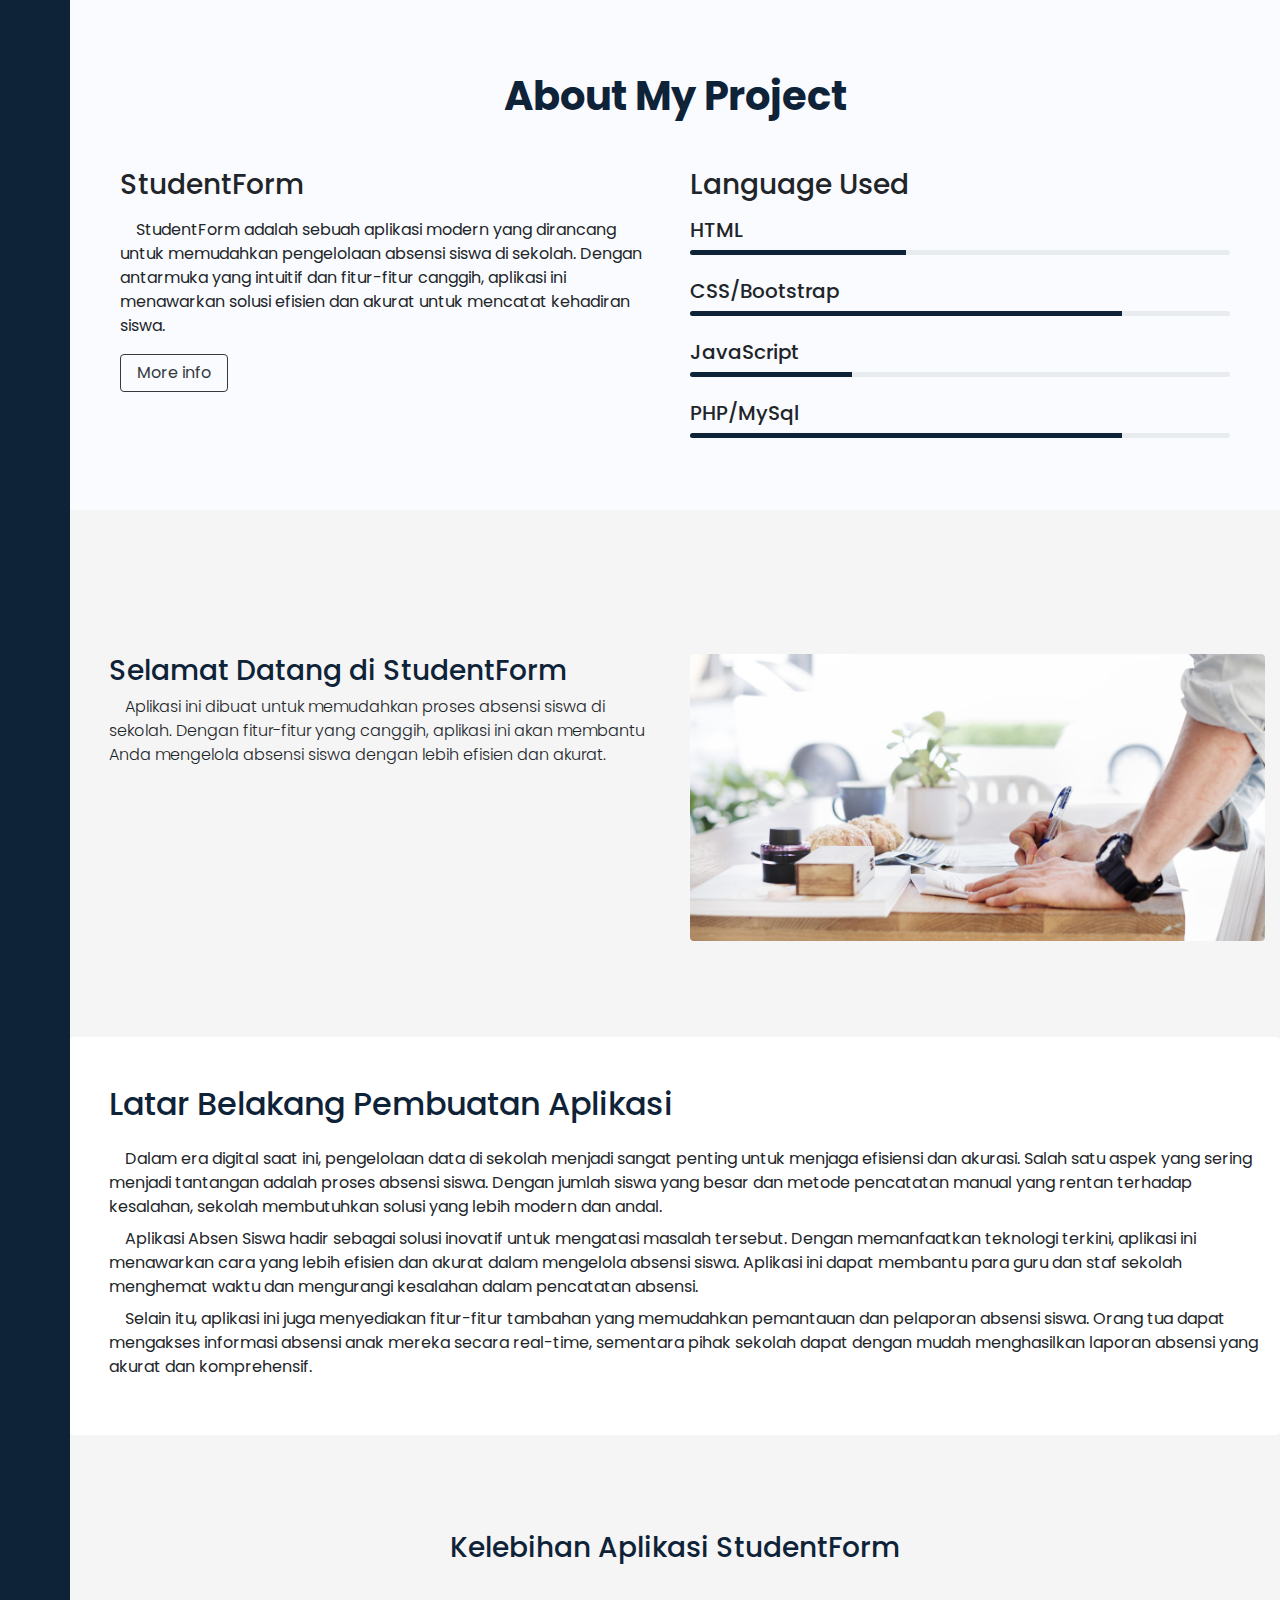
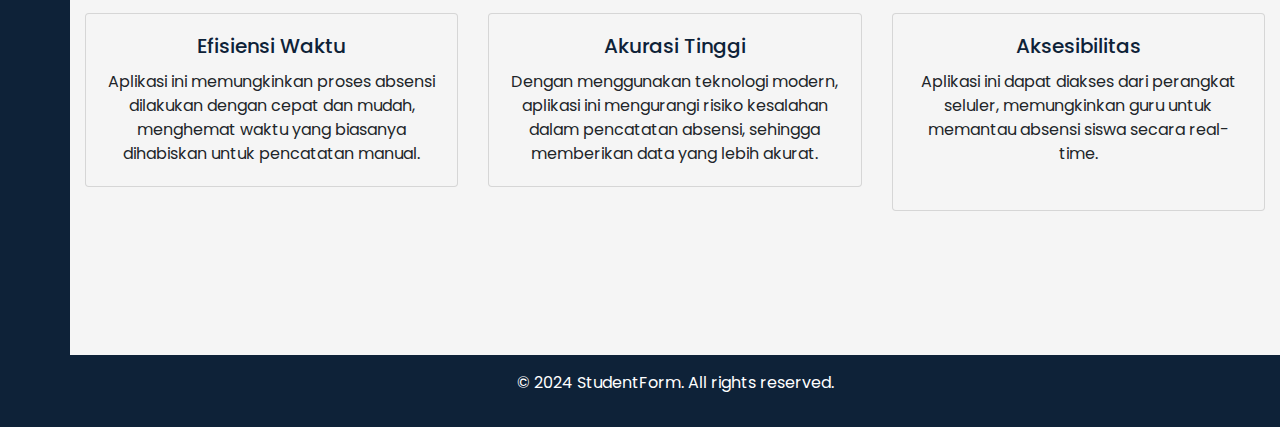
<file: aplikasiabsen1/index.html>
<!DOCTYPE html>
<html lang="en">
<head>
    <meta charset="UTF-8">
    <meta name="viewport" content="width=device-width, initial-scale=1.0">
    <title>Aplikasi Absensi</title>
    <link rel="stylesheet" href="https://maxcdn.bootstrapcdn.com/bootstrap/4.5.2/css/bootstrap.min.css">
    <link rel="stylesheet" href="https://cdnjs.cloudflare.com/ajax/libs/font-awesome/6.5.2/css/all.min.css" integrity="sha512-SnH5WK+bZxgPHs44uWIX+LLJAJ9/2PkPKZ5QiAj6Ta86w+fsb2TkcmfRyVX3pBnMFcV7oQPJkl9QevSCWr3W6A==" crossorigin="anonymous" referrerpolicy="no-referrer" />
    <link href="https://cdn.lineicons.com/4.0/lineicons.css" rel="stylesheet" />
    <link rel="stylesheet" href="public/css/style.css">
    <style>
        body{
            scroll-behavior: smooth;
        }

        .main {
            width: 100%;
        }

        .section-title h2 {
            font-weight: bold;
            font-size: 2.5rem;
            margin-bottom: 20px;
        }

        .text-primary {
            color: #0e2238 !important;
        }

        .bg-light {
            background-color: #f8f9fa !important;
        }

        .rounded {
            border-radius: 10px;
        }

        .shadow {
            box-shadow: 0 0.5rem 1rem rgba(0, 0, 0, 0.15);
        }

        .bg-dark {
            background-color: #0e2238 !important;
        }

        .bg-light {
            background-color: rgb(245, 245, 245) !important;
        }
    </style>

</head>
<body>

    <!-- Sidebar -->
    <div class="wrapper">
        <aside id="sidebar">
            <div class="d-flex">
                <button class="toggle-btn" type="button">
                    <i class="lni lni-grid-alt"></i>
                </button>
                <div class="sidebar-logo">
                    <a href="#">StudentForm</a>
                </div>
            </div>
            <ul class="sidebar-nav">
                <li class="sidebar-item">
                    <a href="public/index.html" class="sidebar-link" target="_blank">
                        <i class="lni lni-agenda"></i>
                        <span>Public User</span>
                    </a>
                </li>
                <li class="sidebar-item">
                    <a href="admin/index.html" class="sidebar-link" target="_blank">
                        <i class="lni lni-agenda"></i>
                        <span>Admin</span>
                    </a>
                </li>
            </ul>
        </aside>
    <!-- Sidebar End -->

        <!-- Main Content -->
        <div class="main">

            <!-- About -->
            <section class="about py-5" id="about">
                <div class="container-lg pt-4">
                    <div class="row justify-content-center">
                        <div class="col-lg-8">
                            <div class="section-title text-center">
                                <h2 class="fw-bold mb-5 text-primary">About My Project</h2>
                            </div>
                        </div>
                    </div>
                    <div class="row">
                        <div class="col-md-6">
                            <div class="about-text">
                                <h3 class="fw-bold fs-4 mb-3">StudentForm</h3>
                                <p class="">&emsp;StudentForm adalah sebuah aplikasi modern yang dirancang untuk memudahkan pengelolaan absensi siswa di sekolah. Dengan antarmuka yang intuitif dan fitur-fitur canggih, aplikasi ini menawarkan solusi efisien dan akurat untuk mencatat kehadiran siswa.</p>
                            </div>
                            <div class="row">
                                <div class="col-lg-12 d-flex align-items-center">
                                    <a href="#" class="btn px-3 btn-outline-dark mr-5">More info</a>
                                    <div class="social-links">
                                        <a href="https://discordapp.com/users/856885005702791178" class="mr-2 text-decoration-none text-dark"><i class="fab fa-discord"></i></a>
                                        <a href="https://www.instagram.com/rasyadhelza_/" class="mr-2 text-decoration-none text-dark"><i class="fab fa-instagram"></i></a>
                                        <a href="https://wa.me/62895347282709" class="mr-2 text-decoration-none text-dark"><i class="fab fa-whatsapp"></i></a>
                                    </div>
                                </div>
                            </div>
                        </div>
                        <div class="col-md-6 mt-5 mt-md-0">
                            <div class="about-text">
                                <h3 class="fw-bold fs-4 mb-3">Language Used</h3>
                            </div>
                            <div class="skill-items mb-4">
                                <h5 class="fs-5">HTML</h5>
                                <div class="progress" style="height: 5px;">
                                    <div class="progress-bar bg-dark progress-bar-animated" role="progressbar" style="width: 40%;" aria-valuenow="25" aria-valuemin="0" aria-valuemax="100"></div>
                                </div>
                            </div>
                            <div class="skill-items mb-4">
                                <h5 class="fs-5">CSS/Bootstrap</h5>
                                <div class="progress" style="height: 5px;">
                                    <div class="progress-bar bg-dark progress-bar-animated" role="progressbar" style="width: 80%;" aria-valuenow="25" aria-valuemin="0" aria-valuemax="100"></div>
                                </div>
                            </div>
                            <div class="skill-items mb-4">
                                <h5 class="fs-5">JavaScript</h5>
                                <div class="progress" style="height: 5px;">
                                    <div class="progress-bar bg-dark progress-bar-animated" role="progressbar" style="width: 30%;" aria-valuenow="25" aria-valuemin="0" aria-valuemax="100"></div>
                                </div>
                            </div>
                            <div class="skill-items mb-4">
                                <h5 class="fs-5">PHP/MySql</h5>
                                <div class="progress" style="height: 5px;">
                                    <div class="progress-bar bg-dark progress-bar-animated" role="progressbar" style="width: 80%;" aria-valuenow="25" aria-valuemin="0" aria-valuemax="100"></div>
                                </div>
                            </div>
                        </div>
                    </div>
                </div>
            </section>
            <!-- About End -->
        
            <div class="container-fluid py-5 bg-light">
                <div class="row my-5 py-5">
                    <div class="col-md-6">
                        <h3 class="ml-4 text-primary fs-4">Selamat Datang di StudentForm</h3>
                        <p class="lead ml-4" style="font-size: 16px;">&emsp;Aplikasi ini dibuat untuk memudahkan proses absensi siswa di sekolah. Dengan fitur-fitur yang canggih, aplikasi ini akan membantu Anda mengelola absensi siswa dengan lebih efisien dan akurat.</p>
                    </div>
                    <div class="col-md-6">
                        <img src="assets/banner-1.jpg" class="img-fluid rounded" alt="Aplikasi Absen Siswa">
                    </div>
                </div>
        
                <div class="row my-5 py-5 bg-white rounded">
                    <div class="col-md-12">
                        <h2 class="text-primary ml-4 mb-4">Latar Belakang Pembuatan Aplikasi</h2>
                        <p class="ml-4 mb-2">&emsp;Dalam era digital saat ini, pengelolaan data di sekolah menjadi sangat penting untuk menjaga efisiensi dan akurasi. Salah satu aspek yang sering menjadi tantangan adalah proses absensi siswa. Dengan jumlah siswa yang besar dan metode pencatatan manual yang rentan terhadap kesalahan, sekolah membutuhkan solusi yang lebih modern dan andal.</p>
                        <p class="ml-4 mb-2">&emsp;Aplikasi Absen Siswa hadir sebagai solusi inovatif untuk mengatasi masalah tersebut. Dengan memanfaatkan teknologi terkini, aplikasi ini menawarkan cara yang lebih efisien dan akurat dalam mengelola absensi siswa. Aplikasi ini dapat membantu para guru dan staf sekolah menghemat waktu dan mengurangi kesalahan dalam pencatatan absensi.</p>
                        <p class="ml-4 mb-2">&emsp;Selain itu, aplikasi ini juga menyediakan fitur-fitur tambahan yang memudahkan pemantauan dan pelaporan absensi siswa. Orang tua dapat mengakses informasi absensi anak mereka secara real-time, sementara pihak sekolah dapat dengan mudah menghasilkan laporan absensi yang akurat dan komprehensif.</p>
                    </div>
                </div>
        
                <div class="row my-5 py-5">
                    <div class="col-md-12">
                        <h3 class="text-primary text-center mb-5">Kelebihan Aplikasi StudentForm</h3>
                    </div>
                    <div class="col-md-4">
                        <div class="card bg-light">
                            <div class="card-body text-center">
                                <i class="fas fa-clock fa-3x mb-3 text-primary mx-auto"></i>
                                <h5 class="card-title text-primary">Efisiensi Waktu</h5>
                                <p class="card-text">Aplikasi ini memungkinkan proses absensi dilakukan dengan cepat dan mudah, menghemat waktu yang biasanya dihabiskan untuk pencatatan manual.</p>
                            </div>
                        </div>
                    </div>
                    <div class="col-md-4">
                        <div class="card bg-light">
                            <div class="card-body text-center">
                                <i class="fas fa-check-circle fa-3x mb-3 text-primary"></i>
                                <h5 class="card-title text-primary">Akurasi Tinggi</h5>
                                <p class="card-text">Dengan menggunakan teknologi modern, aplikasi ini mengurangi risiko kesalahan dalam pencatatan absensi, sehingga memberikan data yang lebih akurat.</p>
                            </div>
                        </div>
                    </div>
                    <div class="col-md-4">
                        <div class="card bg-light">
                            <div class="card-body text-center">
                                <i class="fas fa-mobile-alt fa-3x mb-3 text-primary"></i>
                                <h5 class="card-title text-primary">Aksesibilitas</h5>
                                <p class="card-text">Aplikasi ini dapat diakses dari perangkat seluler, memungkinkan guru untuk memantau absensi siswa secara real-time.<br><br></p>
                            </div>
                        </div>
                    </div>
                </div>
            </div>
        
            <footer class="bg-dark text-white py-3">
                <div class="container text-center">
                    <p>&copy; 2024 StudentForm. All rights reserved.</p>
                </div>
            </footer>

            <div class="text-center">
                <a href="#" id="scroll-to-top" class="btn btn-primary">
                    <i class="lni lni-arrow-up"></i>
                </a>
            </div>

        </div>
    </div>

    <script src="public/js/script.js"></script>
    <script src="public/js/scroll-top.js"></script>
    <script src="public/js/smooth-scroll.js"></script>

</body>
</html>
</file>
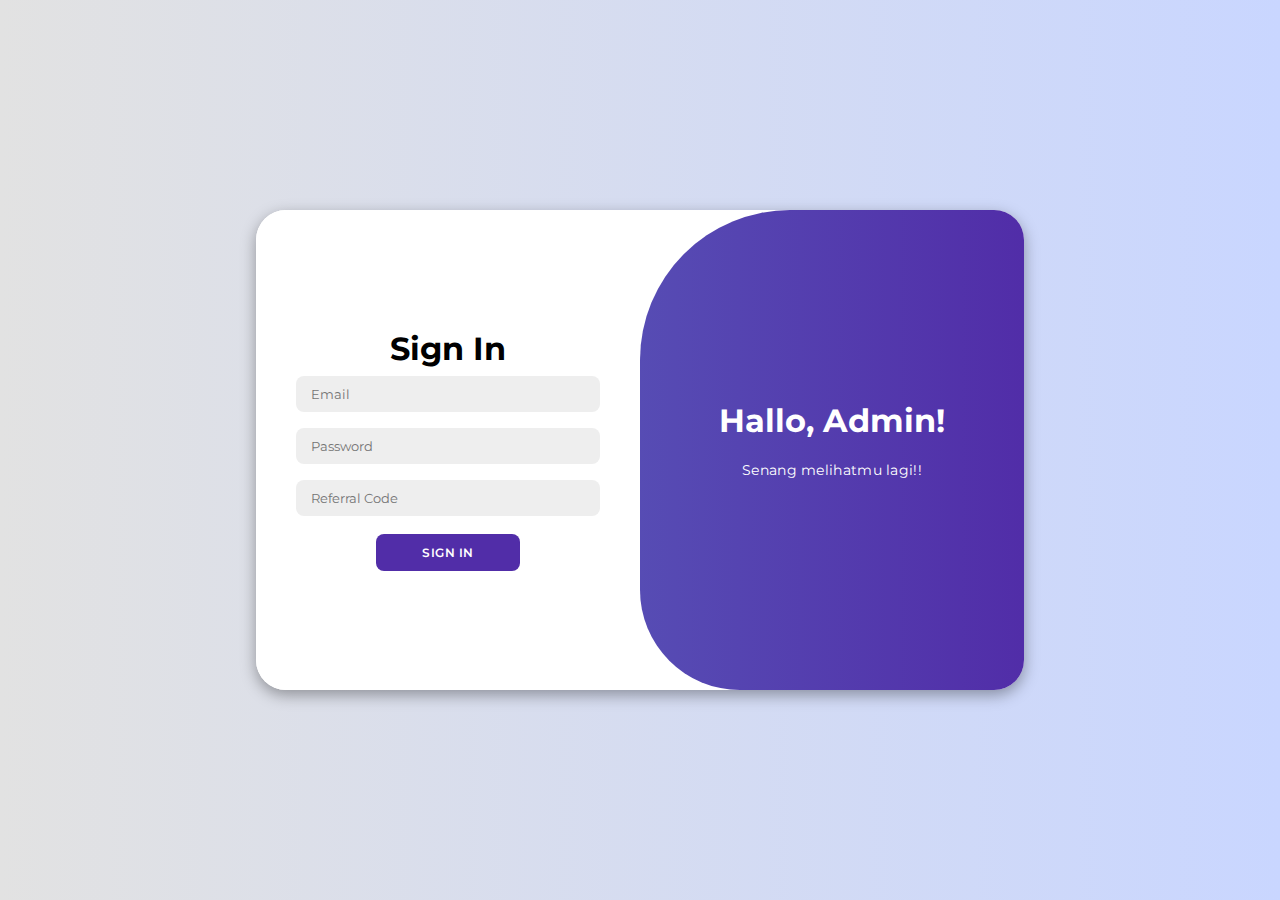
<file: aplikasiabsen1/admin/index.html>
<!DOCTYPE html>
<html lang="en">

<head>
    <meta charset="UTF-8">
    <meta name="viewport" content="width=device-width, initial-scale=1.0">
    <link rel="stylesheet" href="https://cdnjs.cloudflare.com/ajax/libs/font-awesome/6.4.2/css/all.min.css">
    <link rel="stylesheet" href="../public/css/login.css">
    <title>Login</title>
</head>

<body>

    <div class="container" id="container">
        <div class="form-container sign-in">
            <form action="controller/login_admin.php" method="post">
                <h1>Sign In</h1>
                <input type="email" placeholder="Email" id="email" name="email">
                <input type="password" placeholder="Password" id="password" name="password">
                <input type="text" placeholder="Referral Code" id="referral_code" name="referral_code">
                <button type="submit">Sign In</button>
            </form>
        </div>
        <div class="toggle-container">
            <div class="toggle">
                <div class="toggle-panel toggle-right">
                    <h1>Hallo, Admin!</h1>
                    <p>Senang melihatmu lagi!!</p>
                </div>
            </div>
        </div>
    </div>

    <script src="../public/js/login.js"></script>
</body>

</html>
</file>
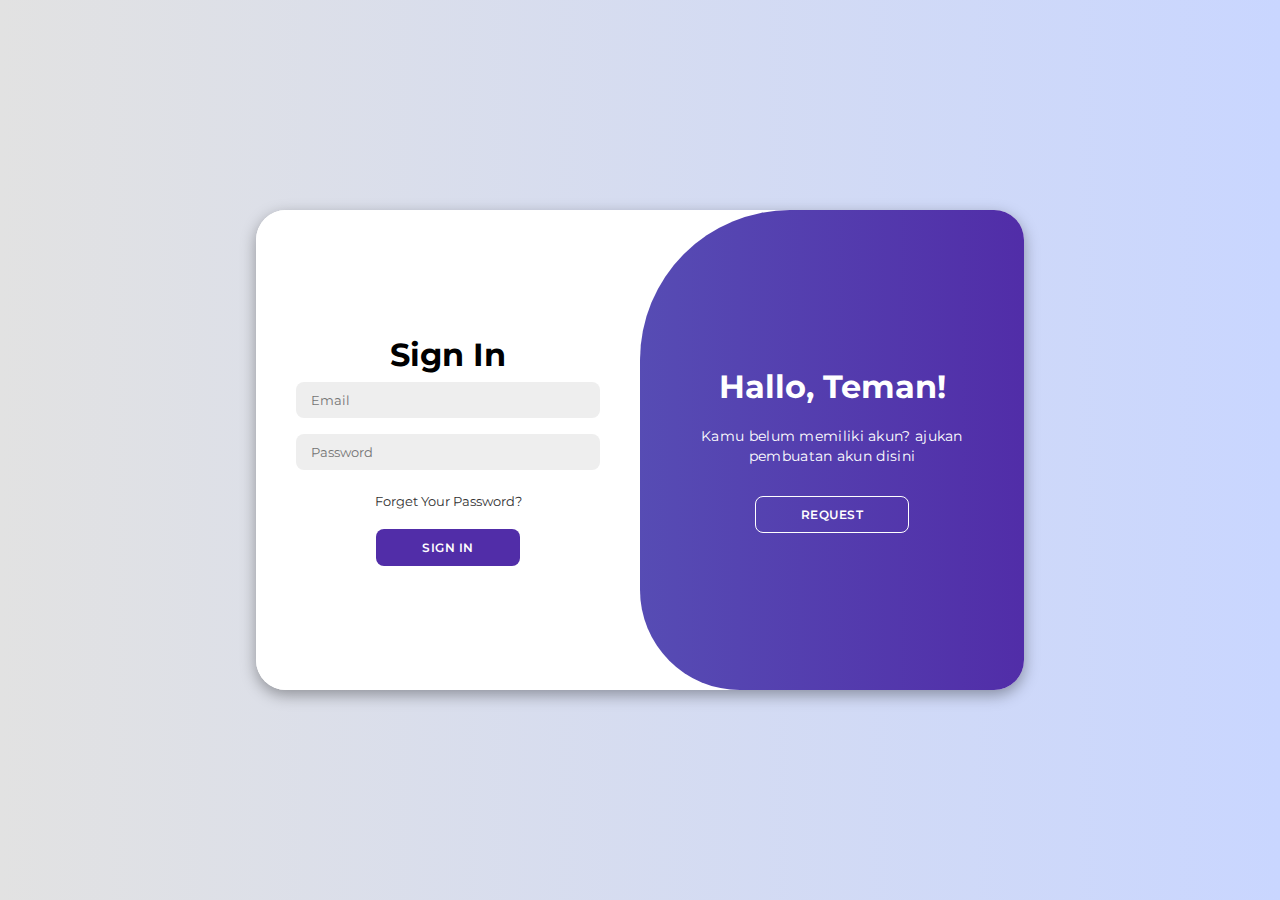
<file: aplikasiabsen1/public/index.html>
<!DOCTYPE html>
<html lang="en">

<head>
    <meta charset="UTF-8">
    <meta name="viewport" content="width=device-width, initial-scale=1.0">
    <link rel="stylesheet" href="https://cdnjs.cloudflare.com/ajax/libs/font-awesome/6.4.2/css/all.min.css">
    <link rel="stylesheet" href="css/login.css">
    <title>Login</title>
</head>

<body>

    <div class="container" id="container">
        <div class="form-container sign-up">
            <form action="controller/request.php" method="post">
                <h1>Request Account</h1>
                <input type="text" placeholder="Masukan nama lengkap dan kelas" id="request" name="request">
                <button type="submit">Request</button>
            </form>
        </div>
        <div class="form-container sign-in">
            <form action="controller/login.php" method="post">
                <h1>Sign In</h1>
                <input type="email" placeholder="Email" id="email" name="email">
                <input type="password" placeholder="Password" id="password" name="password">
                <a href="#">Forget Your Password?</a>
                <button type="submit">Sign In</button>
            </form>
        </div>
        <div class="toggle-container">
            <div class="toggle">
                <div class="toggle-panel toggle-left">
                    <h1>Kamu sudah memiliki nya??</h1>
                    <p>Ayo kita kembali, lalu login dengan akun yang kau punya!</p>
                    <button class="hidden" id="login">Sign In</button>
                </div>
                <div class="toggle-panel toggle-right">
                    <h1>Hallo, Teman!</h1>
                    <p>Kamu belum memiliki akun? ajukan pembuatan akun disini</p>
                    <button class="hidden" id="register">Request</button>
                </div>
            </div>
        </div>
    </div>

    <script src="js/login.js"></script>
</body>

</html>
</file>
<file: aplikasiabsen1/public/css/style.css>
@import url('https://fonts.googleapis.com/css2?family=Poppins:wght@400;600&display=swap');

::after,
::before {
    box-sizing: border-box;
    margin: 0;
    padding: 0;
}

a {
    text-decoration: none;
}

li {
    list-style: none;
}

h1 {
    font-weight: 600;
    font-size: 1.5rem;
}

body {
    font-family: 'Poppins', sans-serif;
    scroll-behavior: smooth;
}

.wrapper {
    display: flex;
}

.main {
    min-height: 100vh;
    width: 100%;
    overflow: hidden;
    transition: all 0.35s ease-in-out;
    background-color: #fafbfe;
}

#sidebar {
    width: 70px;
    min-width: 70px;
    z-index: 1000;
    transition: all .25s ease-in-out;
    background-color: #0e2238;
    display: flex;
    flex-direction: column;
}

#sidebar.expand {
    width: 260px;
    min-width: 260px;
}

.toggle-btn {
    background-color: transparent;
    cursor: pointer;
    border: 0;
    padding: 1rem 1.5rem;
}

.toggle-btn i {
    font-size: 1.5rem;
    color: #FFF;
}

.sidebar-logo {
    margin: auto 0;
}

.sidebar-logo a {
    color: #FFF;
    font-size: 1.15rem;
    font-weight: 600;
}

#sidebar:not(.expand) .sidebar-logo,
#sidebar:not(.expand) a.sidebar-link span {
    display: none;
}

.sidebar-nav {
    padding: 2rem 0;
    flex: 1 1 auto;
}

a.sidebar-link {
    padding: .625rem 1.625rem;
    color: #FFF;
    display: block;
    font-size: 0.9rem;
    white-space: nowrap;
    border-left: 3px solid transparent;
}

.sidebar-link i {
    font-size: 1.1rem;
    margin-right: .75rem;
}

a.sidebar-link:hover {
    background-color: rgba(255, 255, 255, .075);
    border-left: 3px solid #3b7ddd;
}

.sidebar-item {
    position: relative;
}

#sidebar:not(.expand) .sidebar-item .sidebar-dropdown {
    position: absolute;
    top: 0;
    left: 70px;
    background-color: #0e2238;
    padding: 0;
    min-width: 15rem;
    display: none;
}

#sidebar:not(.expand) .sidebar-item:hover .has-dropdown+.sidebar-dropdown {
    display: block;
    max-height: 15em;
    width: 100%;
    opacity: 1;
}

#sidebar.expand .sidebar-link[data-bs-toggle="collapse"]::after {
    border: solid;
    border-width: 0 .075rem .075rem 0;
    content: "";
    display: inline-block;
    padding: 2px;
    position: absolute;
    right: 1.5rem;
    top: 1.4rem;
    transform: rotate(-135deg);
    transition: all .2s ease-out;
}

#sidebar.expand .sidebar-link[data-bs-toggle="collapse"].collapsed::after {
    transform: rotate(45deg);
    transition: all .2s ease-out;
}

.toggle-btn:focus{
    outline: none;
}

#scroll-to-top {
    position: fixed;
    bottom: 10px;
    right: 20px;
    display: none;
    z-index: 99;
    font-size: 18px;
    border: none;
    outline: none;
    background-color: #0e2238;
    color: white;
    cursor: pointer;
    padding: 15px;
    border-radius: 4px;
}

#scroll-to-top:hover {
    background-color: #0a1828;
}
</file>
<file: aplikasiabsen1/public/css/login.css>
@import url('https://fonts.googleapis.com/css2?family=Montserrat:wght@300;400;500;600;700&display=swap');

*{
    margin: 0;
    padding: 0;
    box-sizing: border-box;
    font-family: 'Montserrat', sans-serif;
}

body{
    background-color: #c9d6ff;
    background: linear-gradient(to right, #e2e2e2, #c9d6ff);
    display: flex;
    align-items: center;
    justify-content: center;
    flex-direction: column;
    height: 100vh;
}

.container{
    background-color: #fff;
    border-radius: 30px;
    box-shadow: 0 5px 15px rgba(0, 0, 0, 0.35);
    position: relative;
    overflow: hidden;
    width: 768px;
    max-width: 100%;
    min-height: 480px;
}

.container p{
    font-size: 14px;
    line-height: 20px;
    letter-spacing: 0.3px;
    margin: 20px 0;
}

.container span{
    font-size: 12px;
}

.container a{
    color: #333;
    font-size: 13px;
    text-decoration: none;
    margin: 15px 0 10px;
}

.container button{
    background-color: #512da8;
    color: #fff;
    font-size: 12px;
    padding: 10px 45px;
    border: 1px solid transparent;
    border-radius: 8px;
    font-weight: 600;
    letter-spacing: 0.5px;
    text-transform: uppercase;
    margin-top: 10px;
    cursor: pointer;
}

.container button.hidden{
    background-color: transparent;
    border-color: #fff;
}

.container form{
    background-color: #fff;
    display: flex;
    align-items: center;
    justify-content: center;
    flex-direction: column;
    padding: 0 40px;
    height: 100%;
}

.container input{
    background-color: #eee;
    border: none;
    margin: 8px 0;
    padding: 10px 15px;
    font-size: 13px;
    border-radius: 8px;
    width: 100%;
    outline: none;
}

.form-container{
    position: absolute;
    top: 0;
    height: 100%;
    transition: all 0.6s ease-in-out;
}

.sign-in{
    left: 0;
    width: 50%;
    z-index: 2;
}

.container.active .sign-in{
    transform: translateX(100%);
}

.sign-up{
    left: 0;
    width: 50%;
    opacity: 0;
    z-index: 1;
}

.container.active .sign-up{
    transform: translateX(100%);
    opacity: 1;
    z-index: 5;
    animation: move 0.6s;
}

@keyframes move{
    0%, 49.99%{
        opacity: 0;
        z-index: 1;
    }
    50%, 100%{
        opacity: 1;
        z-index: 5;
    }
}

.social-icons{
    margin: 20px 0;
}

.social-icons a{
    border: 1px solid #ccc;
    border-radius: 20%;
    display: inline-flex;
    justify-content: center;
    align-items: center;
    margin: 0 3px;
    width: 40px;
    height: 40px;
}

.toggle-container{
    position: absolute;
    top: 0;
    left: 50%;
    width: 50%;
    height: 100%;
    overflow: hidden;
    transition: all 0.6s ease-in-out;
    border-radius: 150px 0 0 100px;
    z-index: 1000;
}

.container.active .toggle-container{
    transform: translateX(-100%);
    border-radius: 0 150px 100px 0;
}

.toggle{
    background-color: #512da8;
    height: 100%;
    background: linear-gradient(to right, #5c6bc0, #512da8);
    color: #fff;
    position: relative;
    left: -100%;
    height: 100%;
    width: 200%;
    transform: translateX(0);
    transition: all 0.6s ease-in-out;
}

.container.active .toggle{
    transform: translateX(50%);
}

.toggle-panel{
    position: absolute;
    width: 50%;
    height: 100%;
    display: flex;
    align-items: center;
    justify-content: center;
    flex-direction: column;
    padding: 0 30px;
    text-align: center;
    top: 0;
    transform: translateX(0);
    transition: all 0.6s ease-in-out;
}

.toggle-left{
    transform: translateX(-200%);
}

.container.active .toggle-left{
    transform: translateX(0);
}

.toggle-right{
    right: 0;
    transform: translateX(0);
}

.container.active .toggle-right{
    transform: translateX(200%);
}

@media (max-width: 768px) {
    .container h1{
        font-size: 20px;
    }
}
</file>
